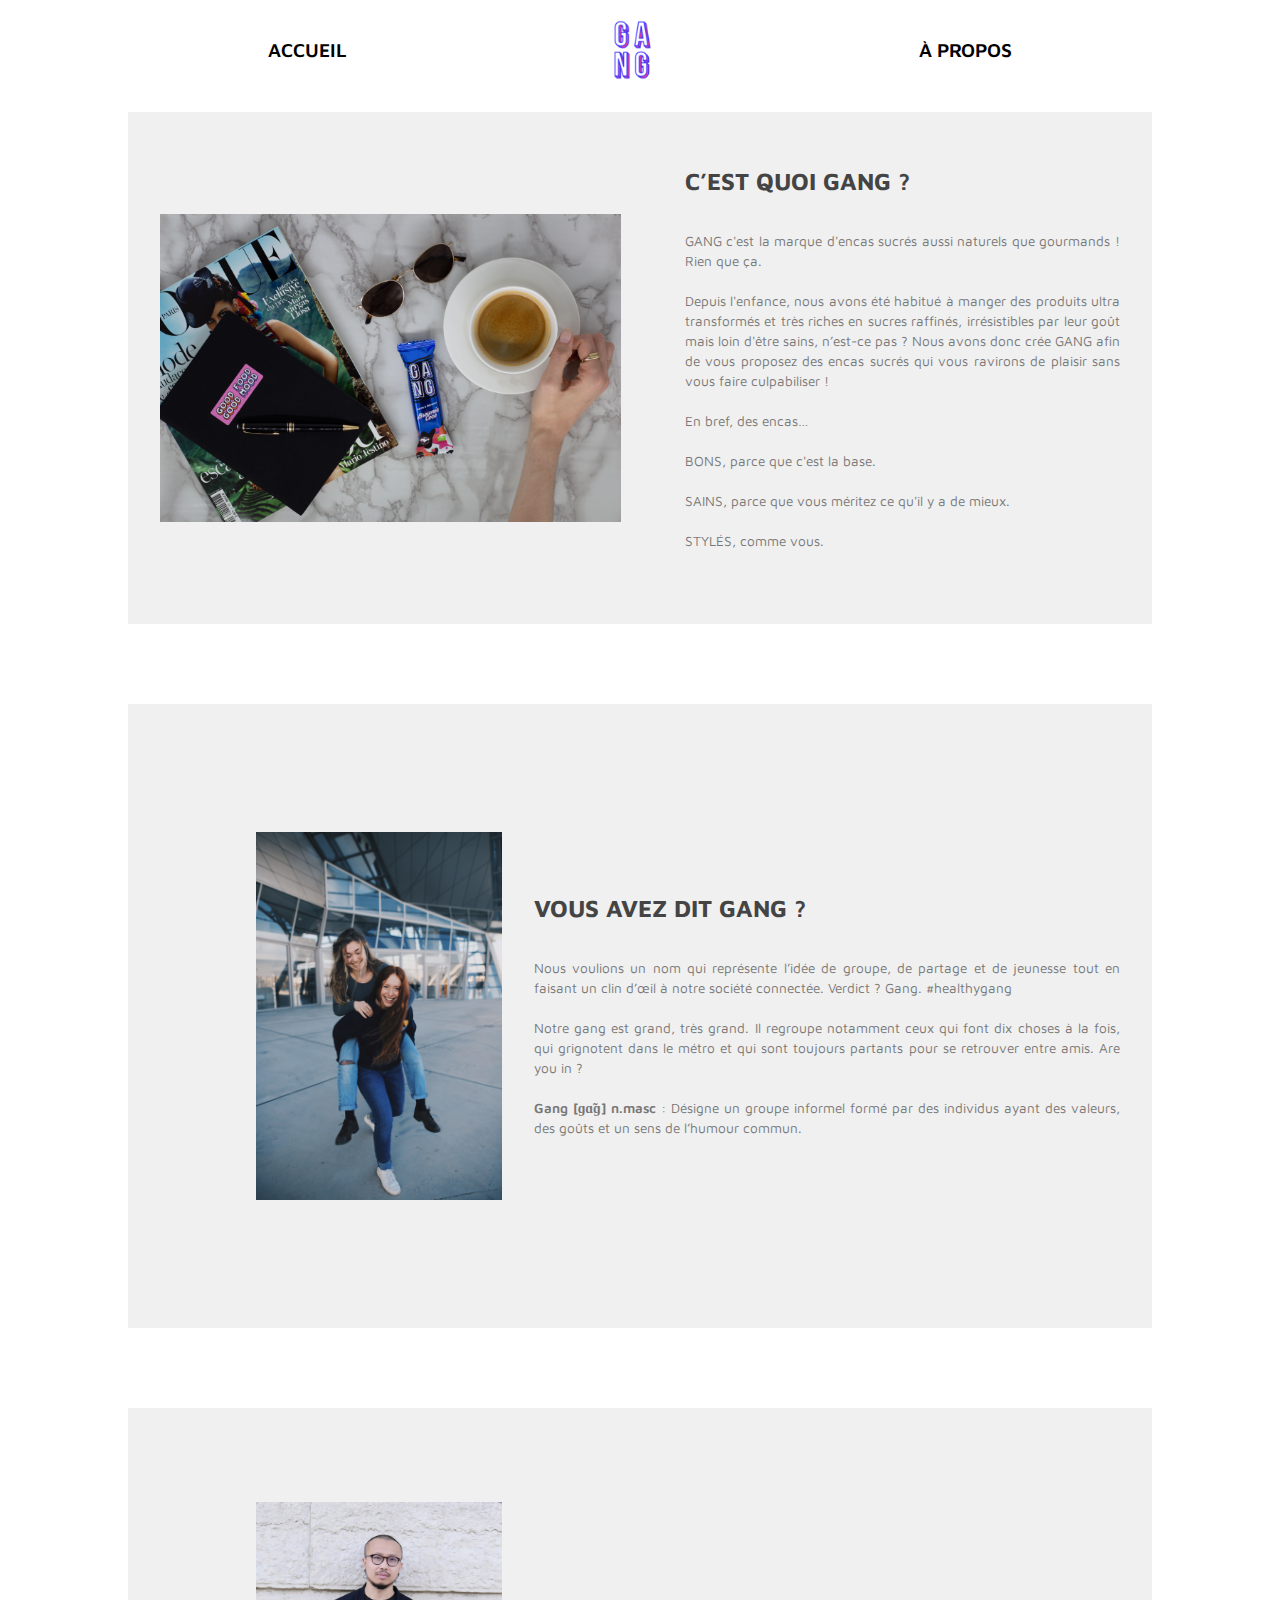
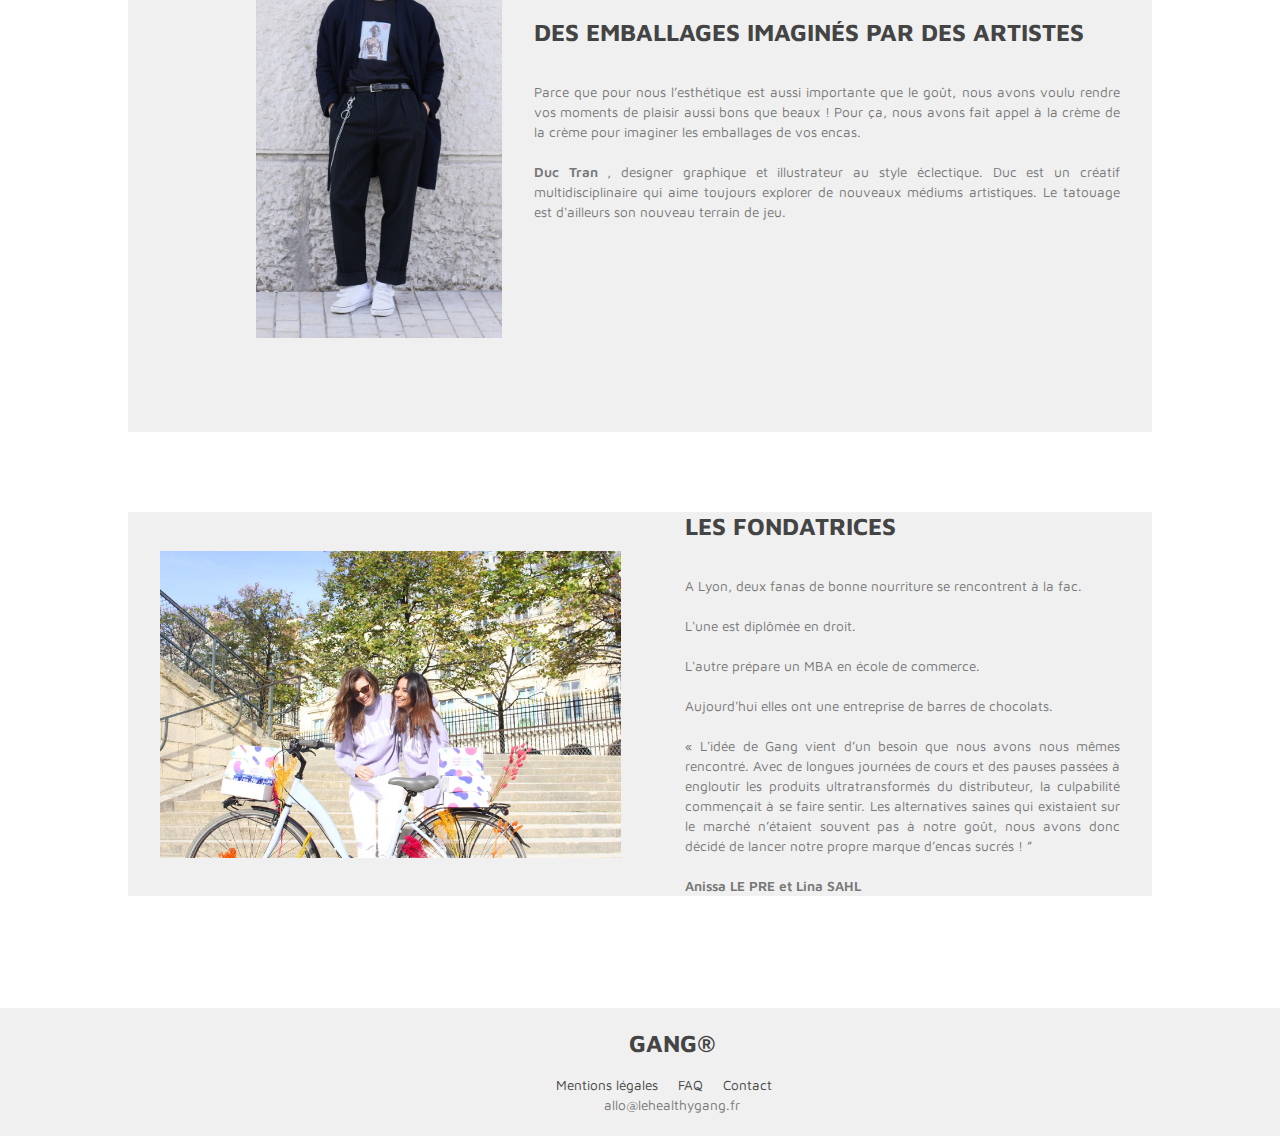
<file: apropos.html>
<!DOCTYPE html>
<html>

<head>
    <meta charset="utf-8">
    <meta name="viewport" content="width=device-width, initial-scale=1.0">
    <link href="stylesmedia.css" rel="stylesheet">
    <link href="styles_max_screen_400px.css" rel="stylesheet">
    <link href='http://fonts.googleapis.com/css?family=Crete+Round' rel="stylesheet">
    <link rel="preconnect" href="https://fonts.gstatic.com">
    <link href="https://fonts.googleapis.com/css2?family=PT+Sans+Narrow:wght@700&display=swap" rel="stylesheet">
    <link rel="preconnect" href="https://fonts.gstatic.com">
    <link href="https://fonts.googleapis.com/css2?family=Maven+Pro:wght@500&display=swap" rel="stylesheet">
    <link rel="preconnect" href="https://fonts.gstatic.com">
    <link href="https://fonts.googleapis.com/css2?family=Bebas+Neue&display=swap" rel="stylesheet">
    <link rel="preconnect" href="https://fonts.gstatic.com">
    <link href="https://fonts.googleapis.com/css2?family=Bebas+Neue&family=Oswald:wght@300&display=swap"
        rel="stylesheet">
    <script src="https://code.jquery.com/jquery-3.3.1.min.js"
        integrity="sha256-FgpCb/KJQlLNfOu91ta32o/NMZxltwRo8QtmkMRdAu8=" crossorigin="anonymous"></script>
    <script src="jquery.instagramFeed.js"></script>
    <script src="index.js"></script>
    <script src="https: //kit.fontawesome.com/3c7f5856f6.js" crossorigin="anonymous"></script>
    <link rel="icon" href="imagesSiteGang/favicon.ico" />
    <meta property="og:description"
        content="Bienvenue chez GANG, la nouvelle marque d'encas sucrés 100% naturelle et gourmande ! Découvrez la barre GANG goût brownie coco à tomber !" />
    <meta itemprop="description"
        content="Bienvenue chez GANG, la nouvelle marque d'encas sucrés 100% naturelle et gourmande ! Découvrez la barre GANG goût brownie coco à tomber !" />
    <title>GANG</title>
</head>

<body>

    <div id="main-image">
        <nav>

            <li class="navGauche"><a href="index.html" style="color: rgb(0, 0, 0);">ACCUEIL</a></li>
            <!-- <li><a href="shop.html">SHOP</a></li> -->
            <li><a href="index.html"><img id="imageLogo" src="imagesSiteGang/gang logo HD transparent png 50px.png "></a></li>     
            <li class="navDroite"><a id="apropos" href="apropos.html" style="color: rgb(0, 0, 0)">à PROPOS</a></li>
            <!-- <li><a href="contact.html">CONTACT</a></li> -->

        </nav>
    </div>
    <div class="grid-articles">
        <div class="article" id="article_1">
            <img src="imagesSiteGang/photo-gang-insta.jpg" alt="photo gang">
            <div class="texte">
                <h2>C’EST QUOI GANG ?</h2><br><br>
                <p>GANG c'est la marque d'encas sucrés aussi naturels que gourmands ! Rien que ça.<br><br>

                    Depuis l'enfance, nous avons été habitué à manger des produits ultra transformés et très riches en
                    sucres raffinés, irrésistibles par leur goût mais loin d'être sains, n’est-ce pas ? Nous avons donc
                    crée GANG afin de vous proposez des encas sucrés qui vous ravirons de plaisir sans vous faire
                    culpabiliser !<br><br>

                    En bref, des encas…<br><br>

                    BONS, parce que c'est la base.<br><br>

                    SAINS, parce que vous méritez ce qu'il y a de mieux.<br><br>

                    STYLÉS, comme vous.</p><br>
            </div>
        </div>
        <div class="article" id="article_2">
            <img src="imagesSiteGang/girls.jpg" alt="photo gang">
            <div class="texte">
                <h2>VOUS AVEZ DIT GANG ?</h2><br><br>
                <p>Nous voulions un nom qui représente l’idée de groupe, de partage et de jeunesse tout en faisant un
                    clin d’œil à notre société connectée. Verdict ? Gang. #healthygang<br><br>

                    Notre gang est grand, très grand. Il regroupe notamment ceux qui font dix choses à la fois, qui
                    grignotent dans le métro et qui sont toujours partants pour se retrouver entre amis. Are you in
                    ?<br><br>

                    <span> Gang [ɡɑ̃ɡ] n.masc</span> : Désigne un groupe informel formé par des individus ayant des
                    valeurs, des goûts et un sens de l’humour commun.</p>
            </div>
        </div>
        <div class="article" id="article_3">
            <img src="imagesSiteGang/duc-redi.jpg" alt="photo gang">
            <div class="texte">
                <h2>DES EMBALLAGES IMAGINÉS PAR DES ARTISTES</h2><br><br>
                <p>Parce que pour nous l’esthétique est aussi importante que le goût, nous avons voulu rendre vos
                    moments de plaisir aussi bons que beaux ! Pour ça, nous avons fait appel à la crème de la crème pour
                    imaginer les emballages de vos encas.<br><br>

                    <span>Duc Tran</span> , designer graphique et illustrateur au style éclectique. Duc est un créatif
                    multidisciplinaire qui aime toujours explorer de nouveaux médiums artistiques. Le tatouage est
                    d'ailleurs son nouveau terrain de jeu.</p>
            </div>
        </div>
        <div class="article" id="article_4">
            <img src="imagesSiteGang/photo-founder.jpg" alt="photo gang">
            <div class="texte">
                <h2>LES FONDATRICES</h2><br><br>
                <p>A Lyon, deux fanas de bonne nourriture se rencontrent à la fac.<br><br>

                    L'une est diplômée en droit.<br><br>

                    L'autre prépare un MBA en école de commerce.<br><br>

                    Aujourd'hui elles ont une entreprise de barres de chocolats.<br><br>

                    « L'idée de Gang vient d’un besoin que nous avons nous mêmes rencontré. Avec de longues journées de
                    cours et des pauses passées à engloutir les produits ultratransformés du distributeur, la
                    culpabilité commençait à se faire sentir. Les alternatives saines qui existaient sur le marché
                    n’étaient souvent pas à notre goût, nous avons donc décidé de lancer notre propre marque d’encas
                    sucrés ! ”<br><br>

                    <span>Anissa LE PRE et Lina SAHL</span></p>
            </div>
        </div>
    </div>
    <div class="basdepage">
        <h2> GANG®</h2><br>
        <ul>
            <a href="cgv.html">Mentions légales </a>
            <a href="faq.html">FAQ </a>
            <a href="contact.html">Contact </a>
        </ul>
        <p>allo@lehealthygang.fr</p>
        <!-- <ul><li><a href="https://www.facebook.com/NOM">FACEBOOK <i class="fab fa-facebook-f" ></i></a></li></ul> -->
    </div>
</body>

</html>
</file>
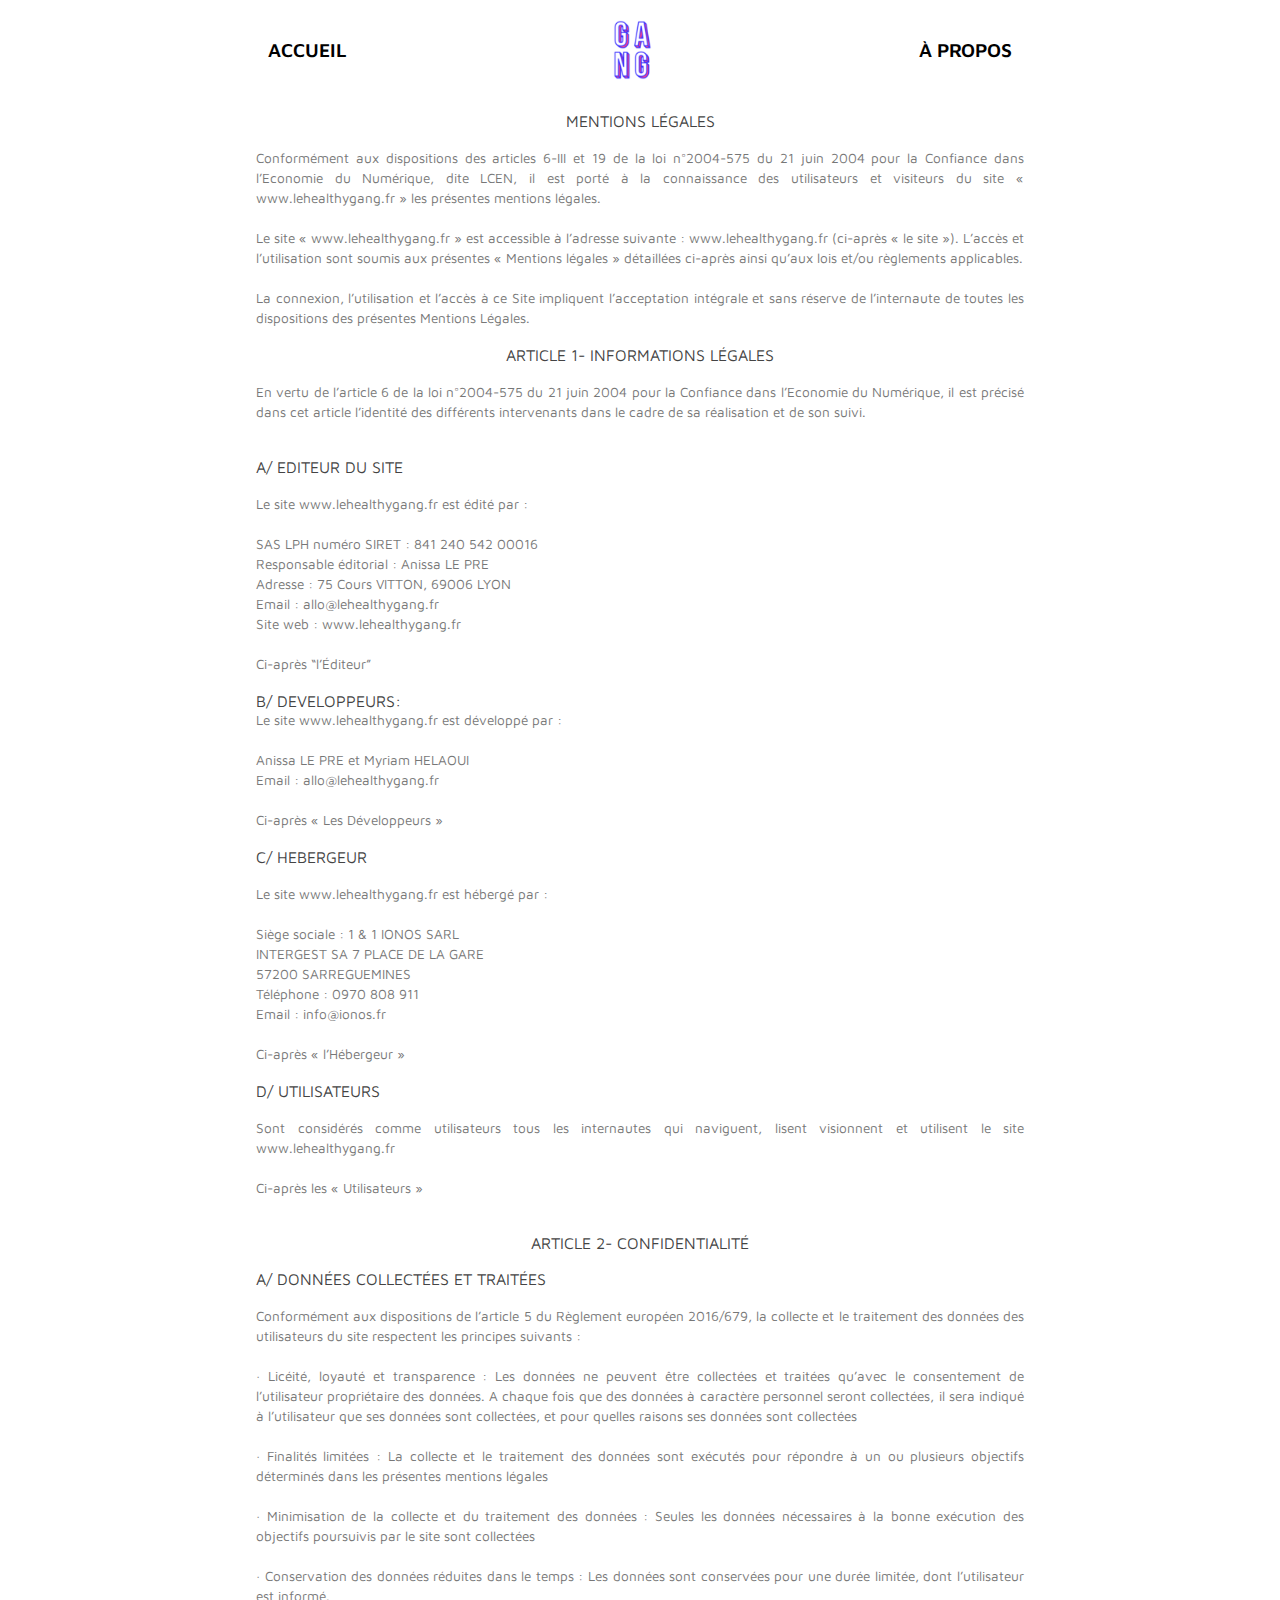
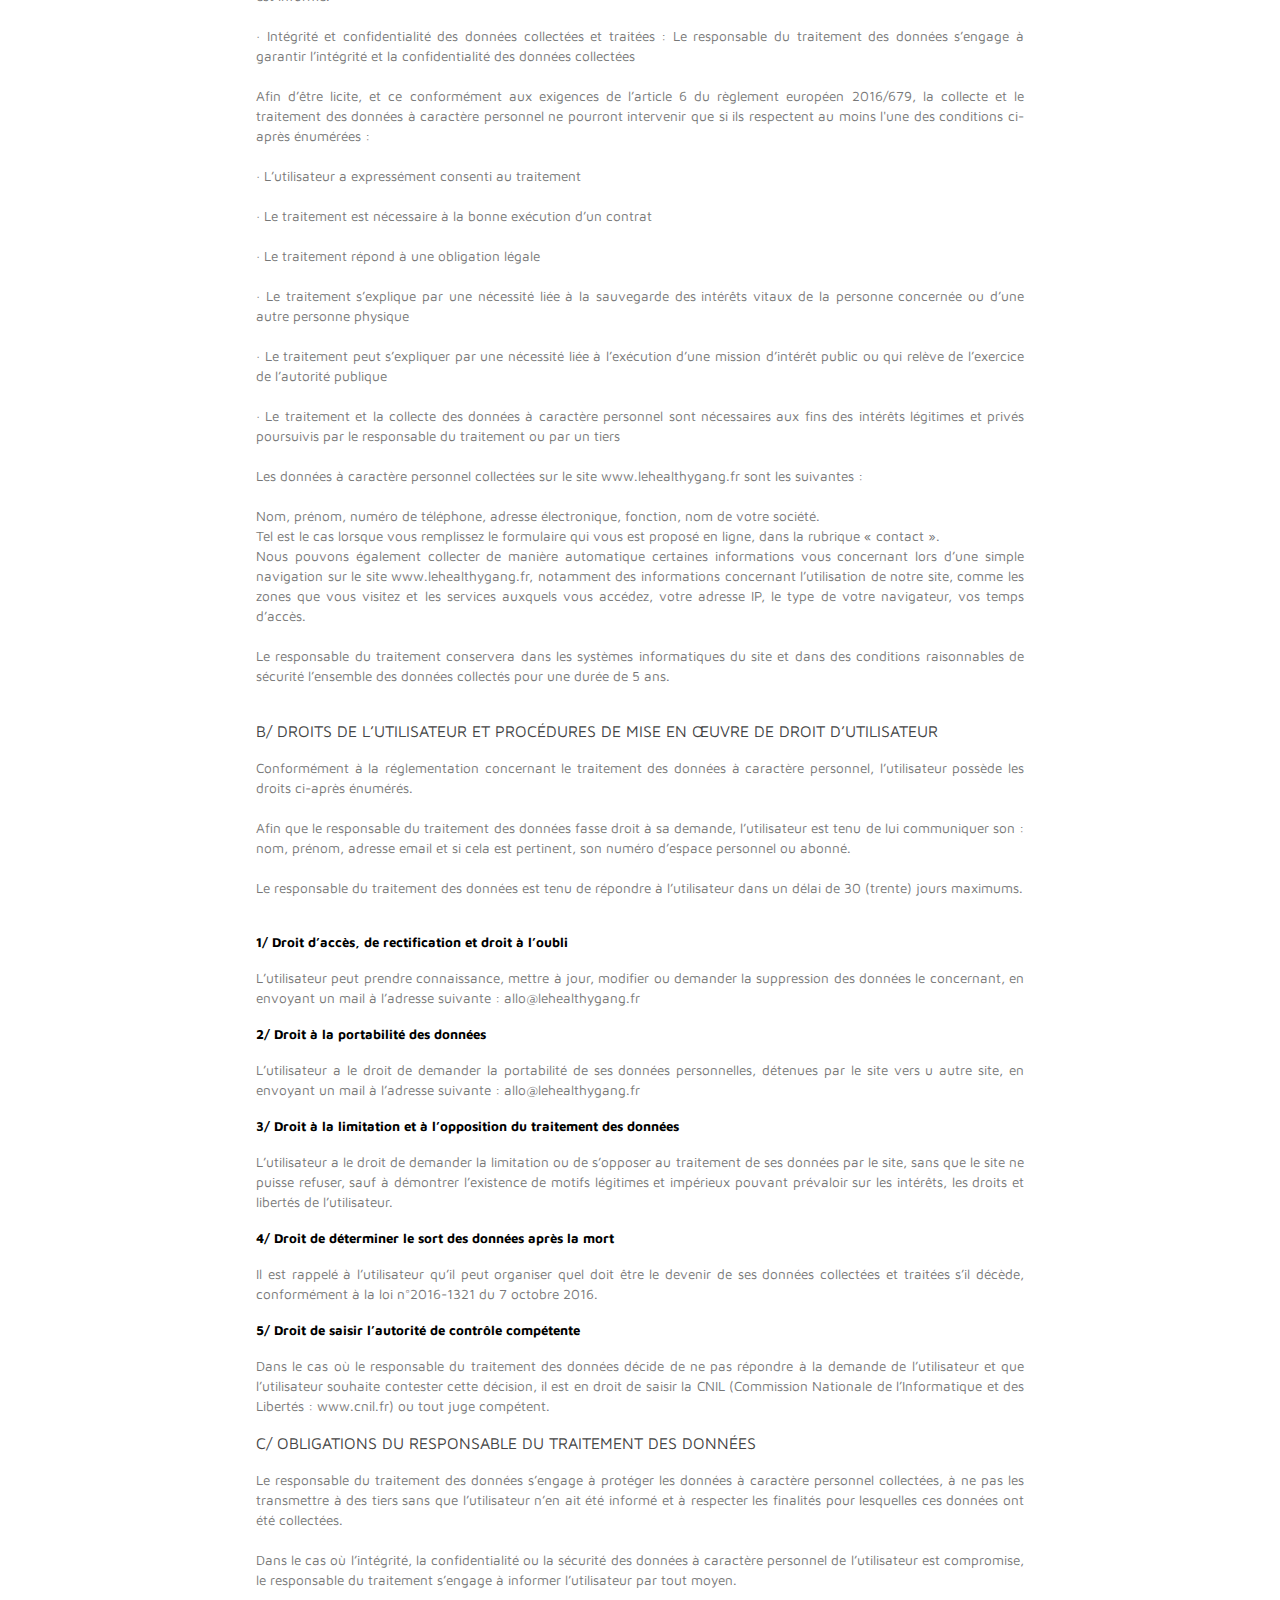
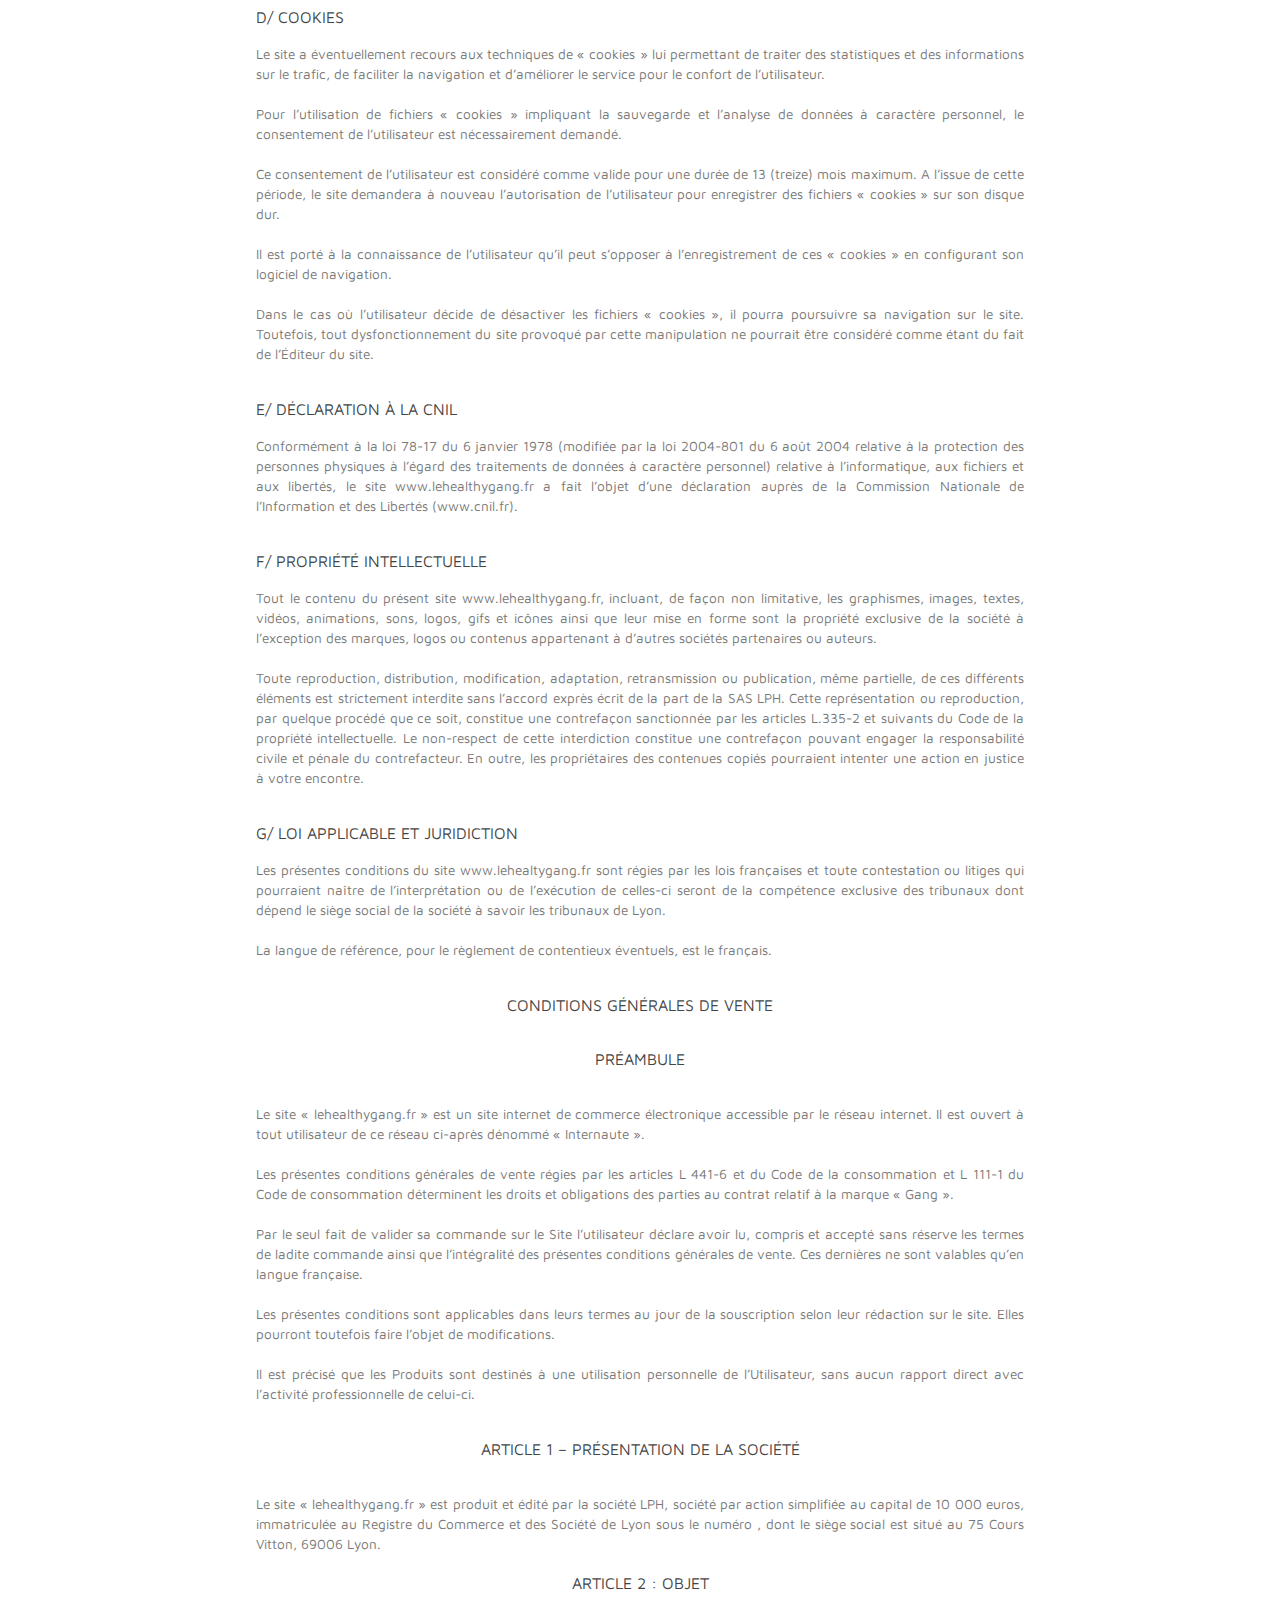
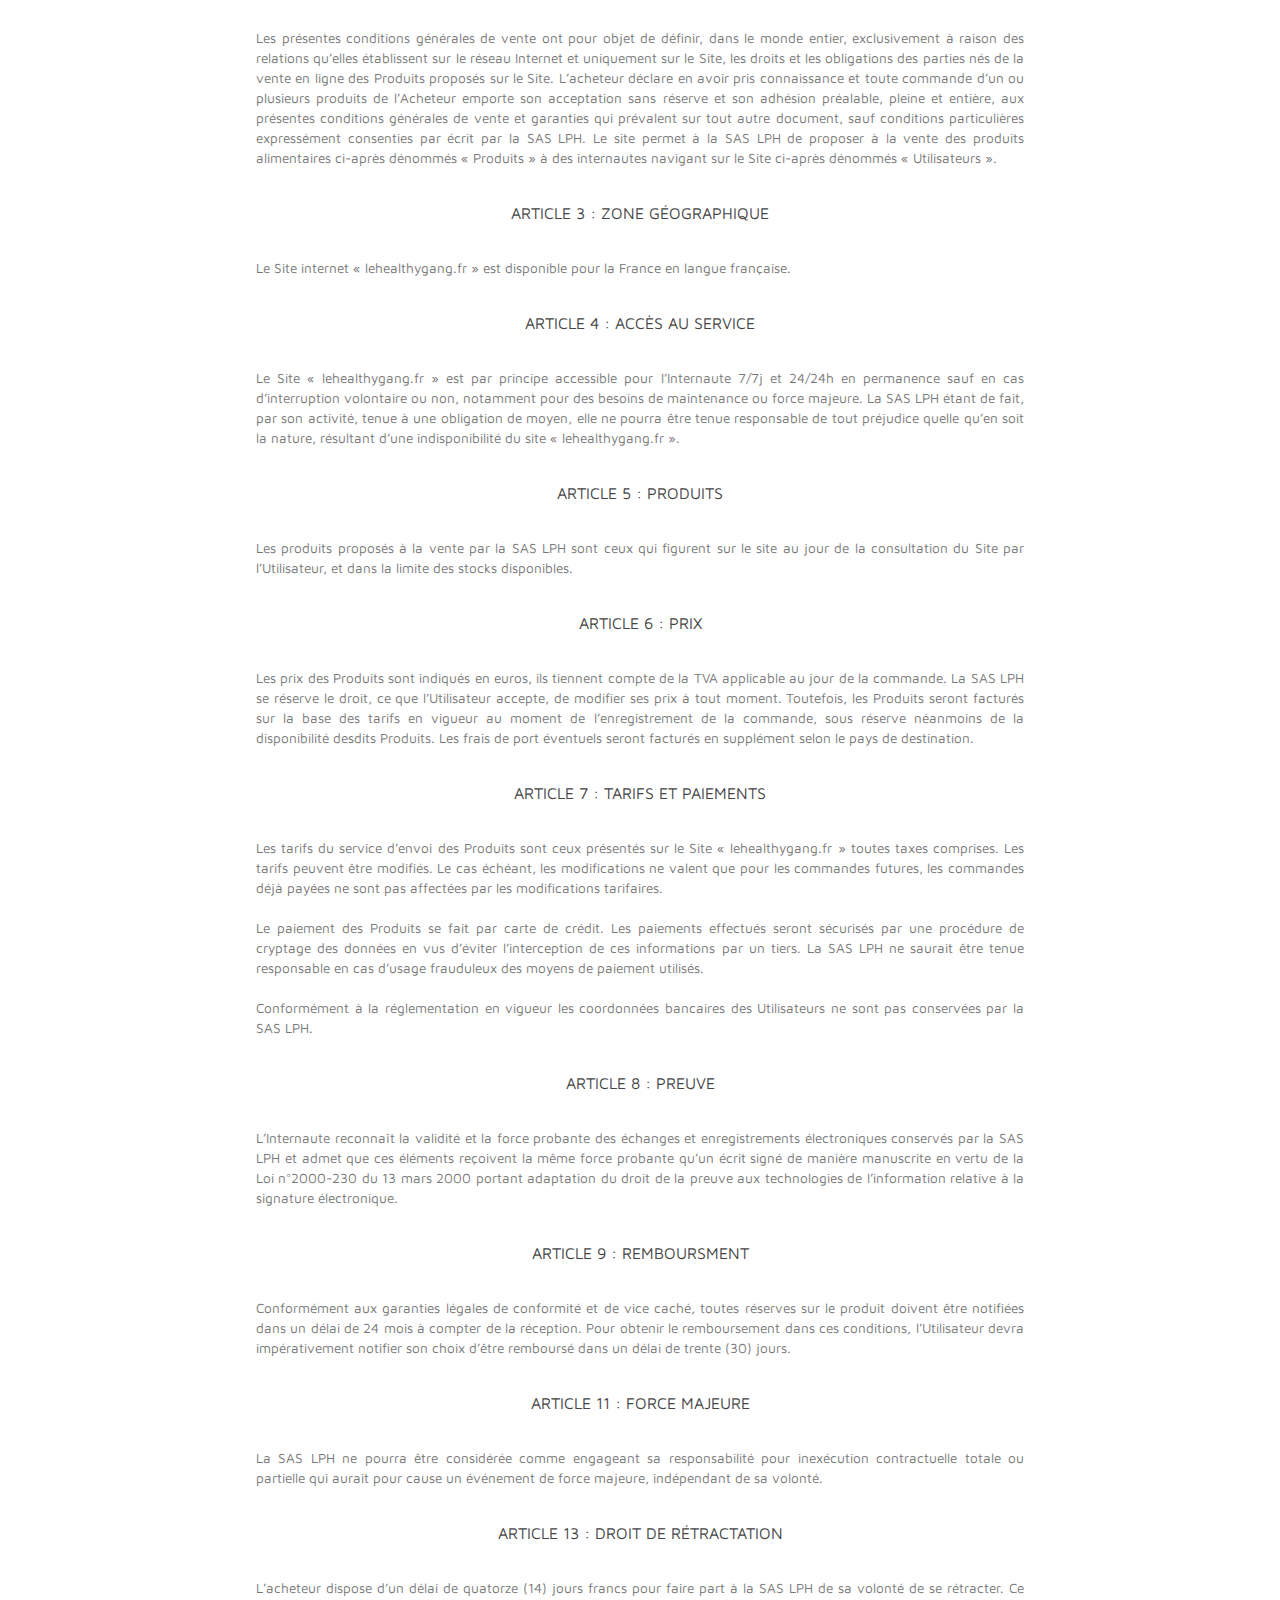
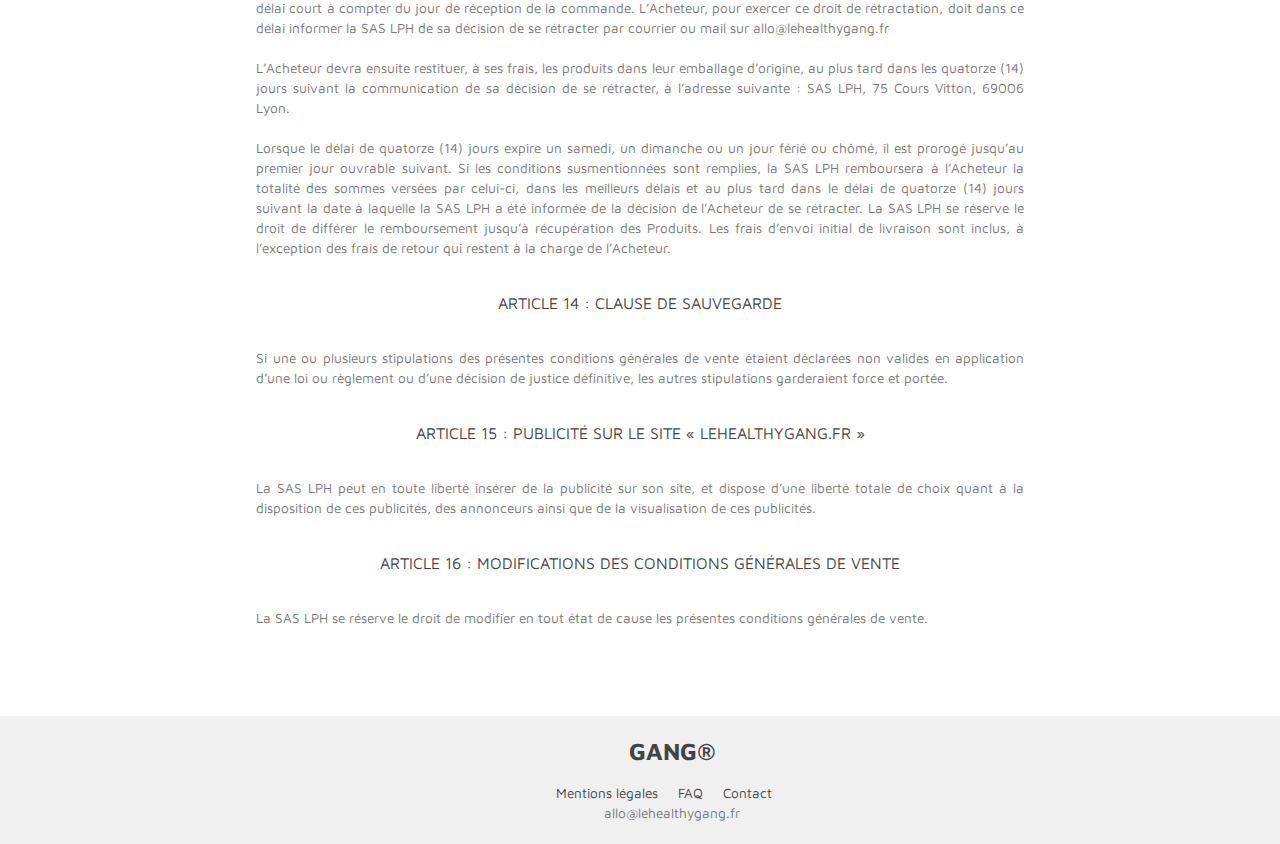
<file: cgv.html>
<!DOCTYPE html>
<html>

<head>
    <meta charset="utf-8">
    <meta name="viewport" content="width=device-width, initial-scale=1.0">
    <link href="stylesmedia.css" rel="stylesheet">
    <link href="styles_max_screen_400px.css" rel="stylesheet">
    <link href='http://fonts.googleapis.com/css?family=Crete+Round' rel="stylesheet">
    <link rel="preconnect" href="https://fonts.gstatic.com">
    <link href="https://fonts.googleapis.com/css2?family=PT+Sans+Narrow:wght@700&display=swap" rel="stylesheet">
    <link rel="preconnect" href="https://fonts.gstatic.com">
    <link href="https://fonts.googleapis.com/css2?family=Maven+Pro:wght@500&display=swap" rel="stylesheet">
    <link rel="preconnect" href="https://fonts.gstatic.com">
    <link href="https://fonts.googleapis.com/css2?family=Bebas+Neue&display=swap" rel="stylesheet">
    <link rel="preconnect" href="https://fonts.gstatic.com">
    <link href="https://fonts.googleapis.com/css2?family=Bebas+Neue&family=Oswald:wght@300&display=swap"
        rel="stylesheet">
    <script src="https://code.jquery.com/jquery-3.3.1.min.js"
        integrity="sha256-FgpCb/KJQlLNfOu91ta32o/NMZxltwRo8QtmkMRdAu8=" crossorigin="anonymous"></script>
    <script src="jquery.instagramFeed.js"></script>
    <script src="index.js"></script>
    <script src="https: //kit.fontawesome.com/3c7f5856f6.js" crossorigin="anonymous"></script>
    <link rel="icon" href="imagesSiteGang/favicon.ico" />
    <meta property="og:description"
        content="Bienvenue chez GANG, la nouvelle marque d'encas sucrés 100% naturelle et gourmande ! Découvrez la barre GANG goût brownie coco à tomber !" />
    <meta itemprop="description"
        content="Bienvenue chez GANG, la nouvelle marque d'encas sucrés 100% naturelle et gourmande ! Découvrez la barre GANG goût brownie coco à tomber !" />
    <title>GANG</title>
</head>

<body>

    <div id="main-image">
        <nav>

            <li class="navGauche"><a href="index.html" style="color: rgb(0, 0, 0);">ACCUEIL</a></li>
            <!-- <li><a href="shop.html">SHOP</a></li> -->
            <li><a href="index.html"><img id="imageLogo" src="imagesSiteGang/gang logo HD transparent png 50px.png "></a></li>     
            <li class="navDroite"><a id="apropos" href="apropos.html" style="color: rgb(0, 0, 0)">à PROPOS</a></li>
            <!-- <li><a href="contact.html">CONTACT</a></li> -->

        </nav>
    </div>

    <ul class="container_cgv">
        <li>
            <h4>MENTIONS LÉGALES</h4><br>
            <p>Conformément aux dispositions des articles 6-III et 19 de la loi n°2004-575 du 21 juin 2004 pour la
                Confiance dans l’Economie du Numérique, dite LCEN, il est porté à la connaissance des utilisateurs et
                visiteurs du site « www.lehealthygang.fr » les présentes mentions légales.<br><br>

                Le site « www.lehealthygang.fr » est accessible à l’adresse suivante : www.lehealthygang.fr (ci-après «
                le site »). L’accès et l’utilisation sont soumis aux présentes « Mentions légales » détaillées ci-après
                ainsi qu’aux lois et/ou règlements applicables. <br><br>

                La connexion, l’utilisation et l’accès à ce Site impliquent l’acceptation intégrale et sans réserve de
                l’internaute de toutes les dispositions des présentes Mentions Légales. </p>
            <br>
        </li>
        <li>
            <h4>ARTICLE 1- INFORMATIONS LÉGALES</h4><br>
            <p>En vertu de l’article 6 de la loi n°2004-575 du 21 juin 2004 pour la Confiance dans l’Economie du
                Numérique, il est précisé dans cet article l’identité des différents intervenants dans le cadre de sa
                réalisation et de son suivi. </p> <br><br>
        </li>
        <li>
            <h3>A/ EDITEUR DU SITE </h3><br>
            <p>Le site www.lehealthygang.fr est édité par : <br><br>

                SAS LPH numéro SIRET : 841 240 542 00016<br>

                Responsable éditorial : Anissa LE PRE <br>

                Adresse : 75 Cours VITTON, 69006 LYON <br>

                Email : allo@lehealthygang.fr<br>

                Site web : www.lehealthygang.fr<br><br>

                Ci-après “l’Éditeur”

            </p><br>
        </li>
        <li>
            <h3> B/ DEVELOPPEURS: </h3>
            <p> Le site www.lehealthygang.fr est développé par : <br><br>

                Anissa LE PRE et Myriam HELAOUI <br>

                Email : allo@lehealthygang.fr<br><br>

                Ci-après « Les Développeurs »</p><br>
        </li>
        <li>
            <h3> C/ HEBERGEUR </h3><br>
            <p>Le site www.lehealthygang.fr est hébergé par : <br><br>

                Siège sociale : 1 & 1 IONOS SARL<br>

                INTERGEST SA 7 PLACE DE LA GARE<br>

                57200 SARREGUEMINES<br>

                Téléphone : 0970 808 911 <br>

                Email : info@ionos.fr<br><br>

                Ci-après « l’Hébergeur » </p><br>
        </li>
        <li>
            <h3>D/ UTILISATEURS </h3><br>
            <p>Sont considérés comme utilisateurs tous les internautes qui naviguent, lisent visionnent et utilisent le
                site www.lehealthygang.fr<br><br>

                Ci-après les « Utilisateurs »</p><br><br>
        </li>
        <li>
            <h4>ARTICLE 2- CONFIDENTIALITÉ</h4><br>
            <h3>A/ DONNÉES COLLECTÉES ET TRAITÉES</h3><br>
            <p>Conformément aux dispositions de l’article 5 du Règlement européen 2016/679, la collecte et le traitement
                des données des utilisateurs du site respectent les principes suivants : <br><br>



                · Licéité, loyauté et transparence : Les données ne peuvent être collectées et traitées qu’avec le
                consentement de l’utilisateur propriétaire des données. A chaque fois que des données à caractère
                personnel seront collectées, il sera indiqué à l’utilisateur que ses données sont collectées, et pour
                quelles raisons ses données sont collectées<br><br>



                · Finalités limitées : La collecte et le traitement des données sont exécutés pour répondre à un ou
                plusieurs objectifs déterminés dans les présentes mentions légales<br><br>



                · Minimisation de la collecte et du traitement des données : Seules les données nécessaires à la bonne
                exécution des objectifs poursuivis par le site sont collectées<br><br>



                · Conservation des données réduites dans le temps : Les données sont conservées pour une durée limitée,
                dont l’utilisateur est informé. <br><br>



                · Intégrité et confidentialité des données collectées et traitées : Le responsable du traitement des
                données s’engage à garantir l’intégrité et la confidentialité des données collectées <br><br>

                Afin d’être licite, et ce conformément aux exigences de l’article 6 du règlement européen 2016/679, la
                collecte et le traitement des données à caractère personnel ne pourront intervenir que si ils respectent
                au moins l'une des conditions ci-après énumérées : <br><br>

                · L’utilisateur a expressément consenti au traitement<br><br>



                · Le traitement est nécessaire à la bonne exécution d’un contrat <br><br>

                · Le traitement répond à une obligation légale <br><br>



                · Le traitement s’explique par une nécessité liée à la sauvegarde des intérêts vitaux de la personne
                concernée ou d’une autre personne physique <br><br>



                · Le traitement peut s’expliquer par une nécessité liée à l’exécution d’une mission d’intérêt public ou
                qui relève de l’exercice de l’autorité publique <br><br>



                · Le traitement et la collecte des données à caractère personnel sont nécessaires aux fins des intérêts
                légitimes et privés poursuivis par le responsable du traitement ou par un tiers<br><br>



                Les données à caractère personnel collectées sur le site www.lehealthygang.fr sont les suivantes :
                <br><br>



                Nom, prénom, numéro de téléphone, adresse électronique, fonction, nom de votre société. <br>

                Tel est le cas lorsque vous remplissez le formulaire qui vous est proposé en ligne, dans la rubrique «
                contact ». <br>

                Nous pouvons également collecter de manière automatique certaines informations vous concernant lors
                d’une simple navigation sur le site www.lehealthygang.fr, notamment des informations concernant
                l’utilisation de notre site, comme les zones que vous visitez et les services auxquels vous accédez,
                votre adresse IP, le type de votre navigateur, vos temps d’accès. <br><br>



                Le responsable du traitement conservera dans les systèmes informatiques du site et dans des conditions
                raisonnables de sécurité l’ensemble des données collectés pour une durée de 5 ans.</p><br><br>
        </li>
        <li>
            <h3>B/ DROITS DE L’UTILISATEUR ET PROCÉDURES DE MISE EN ŒUVRE DE DROIT D’UTILISATEUR

            </h3> <br>
            <p>Conformément à la réglementation concernant le traitement des données à caractère personnel,
                l’utilisateur possède les droits ci-après énumérés. <br> <br>


                Afin que le responsable du traitement des données fasse droit à sa demande, l’utilisateur est tenu de
                lui communiquer son : nom, prénom, adresse email et si cela est pertinent, son numéro d’espace personnel
                ou abonné. <br> <br>



                Le responsable du traitement des données est tenu de répondre à l’utilisateur dans un délai de 30
                (trente) jours maximums. </p> <br> <br>

            <h5>1/ Droit d’accès, de rectification et droit à l’oubli

            </h5><br>
            <p>L’utilisateur peut prendre connaissance, mettre à jour, modifier ou demander la suppression des données
                le concernant, en envoyant un mail à l’adresse suivante : allo@lehealthygang.fr</p><br>

            <h5>2/ Droit à la portabilité des données </h5><br>
            <p>L’utilisateur a le droit de demander la portabilité de ses données personnelles, détenues par le site
                vers u autre site, en envoyant un mail à l’adresse suivante : allo@lehealthygang.fr

            </p><br>

            <h5>3/ Droit à la limitation et à l’opposition du traitement des données </h5><br>
            <p>L’utilisateur a le droit de demander la limitation ou de s’opposer au traitement de ses données par le
                site, sans que le site ne puisse refuser, sauf à démontrer l’existence de motifs légitimes et impérieux
                pouvant prévaloir sur les intérêts, les droits et libertés de l’utilisateur. </p><br>

            <h5>4/ Droit de déterminer le sort des données après la mort </h5><br>
            <p>Il est rappelé à l’utilisateur qu’il peut organiser quel doit être le devenir de ses données collectées
                et traitées s’il décède, conformément à la loi n°2016-1321 du 7 octobre 2016. </p><br>

            <h5>5/ Droit de saisir l’autorité de contrôle compétente </h5><br>
            <p>Dans le cas où le responsable du traitement des données décide de ne pas répondre à la demande de
                l’utilisateur et que l’utilisateur souhaite contester cette décision, il est en droit de saisir la CNIL
                (Commission Nationale de l’Informatique et des Libertés : www.cnil.fr) ou tout juge compétent. </p><br>

        </li>
        <li>
            <h3>C/ OBLIGATIONS DU RESPONSABLE DU TRAITEMENT DES DONNÉES </h3><br>
            <p>Le responsable du traitement des données s’engage à protéger les données à caractère personnel
                collectées, à ne pas les transmettre à des tiers sans que l’utilisateur n’en ait été informé et à
                respecter les finalités pour lesquelles ces données ont été collectées. <br> <br>



                Dans le cas où l’intégrité, la confidentialité ou la sécurité des données à caractère personnel de
                l’utilisateur est compromise, le responsable du traitement s’engage à informer l’utilisateur par tout
                moyen. </p><br>
        </li>
        <li>
            <h3>D/ COOKIES </h3><br>
            <p>Le site a éventuellement recours aux techniques de « cookies » lui permettant de traiter des statistiques
                et des informations sur le trafic, de faciliter la navigation et d’améliorer le service pour le confort
                de l’utilisateur.

                <br> <br> Pour l’utilisation de fichiers « cookies » impliquant la sauvegarde et l’analyse de données à
                caractère personnel, le consentement de l’utilisateur est nécessairement demandé.

                <br> <br> Ce consentement de l’utilisateur est considéré comme valide pour une durée de 13 (treize) mois
                maximum. A l’issue de cette période, le site demandera à nouveau l’autorisation de l’utilisateur pour
                enregistrer des fichiers « cookies » sur son disque dur.

                <br> <br> Il est porté à la connaissance de l’utilisateur qu’il peut s’opposer à l’enregistrement de ces
                « cookies » en configurant son logiciel de navigation.

                <br> <br> Dans le cas où l’utilisateur décide de désactiver les fichiers « cookies », il pourra
                poursuivre sa navigation sur le site. Toutefois, tout dysfonctionnement du site provoqué par cette
                manipulation ne pourrait être considéré comme étant du fait de l’Éditeur du site.
            </p><br> <br>
        </li>
        <li>
            <h3> E/ DÉCLARATION À LA CNIL </h3><br>
            <p>Conformément à la loi 78-17 du 6 janvier 1978 (modifiée par la loi 2004-801 du 6 août 2004 relative à la
                protection des personnes physiques à l’égard des traitements de données à caractère personnel) relative
                à l’informatique, aux fichiers et aux libertés, le site www.lehealthygang.fr a fait l’objet d’une
                déclaration auprès de la Commission Nationale de l’Information et des Libertés (www.cnil.fr). </p><br>
            <br>
        </li>
        <li>
            <h3> F/ PROPRIÉTÉ INTELLECTUELLE </h3><br>
            <p>Tout le contenu du présent site www.lehealthygang.fr, incluant, de façon non limitative, les graphismes,
                images, textes, vidéos, animations, sons, logos, gifs et icônes ainsi que leur mise en forme sont la
                propriété exclusive de la société à l’exception des marques, logos ou contenus appartenant à d’autres
                sociétés partenaires ou auteurs. <br> <br>

                Toute reproduction, distribution, modification, adaptation, retransmission ou publication, même
                partielle, de ces différents éléments est strictement interdite sans l’accord exprès écrit de la part de
                la SAS LPH. Cette représentation ou reproduction, par quelque procédé que ce soit, constitue une
                contrefaçon sanctionnée par les articles L.335-2 et suivants du Code de la propriété intellectuelle. Le
                non-respect de cette interdiction constitue une contrefaçon pouvant engager la responsabilité civile et
                pénale du contrefacteur. En outre, les propriétaires des contenues copiés pourraient intenter une action
                en justice à votre encontre. </p><br> <br>
        </li>
        <li>
            <h3>G/ LOI APPLICABLE ET JURIDICTION</h3><br>
            <p>Les présentes conditions du site www.lehealtygang.fr sont régies par les lois françaises et toute
                contestation ou litiges qui pourraient naître de l’interprétation ou de l’exécution de celles-ci seront
                de la compétence exclusive des tribunaux dont dépend le siège social de la société à savoir les
                tribunaux de Lyon. <br><br>

                La langue de référence, pour le règlement de contentieux éventuels, est le français.

            </p><br><br>
        </li>
        <li>
            <h4>CONDITIONS GÉNÉRALES DE VENTE</h4><br><br>
            <h4>PRÉAMBULE</h4><br><br>
            <p>Le site « lehealthygang.fr » est un site internet de commerce électronique accessible par le réseau
                internet. Il est ouvert à tout utilisateur de ce réseau ci-après dénommé « Internaute ». <br><br>

                Les présentes conditions générales de vente régies par les articles L 441-6 et du Code de la
                consommation et L 111-1 du Code de consommation déterminent les droits et obligations des parties au
                contrat relatif à la marque « Gang ». <br><br>

                Par le seul fait de valider sa commande sur le Site l’utilisateur déclare avoir lu, compris et accepté
                sans réserve les termes de ladite commande ainsi que l’intégralité des présentes conditions générales de
                vente. Ces dernières ne sont valables qu’en langue française. <br><br>

                Les présentes conditions sont applicables dans leurs termes au jour de la souscription selon leur
                rédaction sur le site. Elles pourront toutefois faire l’objet de modifications. <br><br>



                Il est précisé que les Produits sont destinés à une utilisation personnelle de l’Utilisateur, sans aucun
                rapport direct avec l’activité professionnelle de celui-ci.</p><br><br>
        </li>
        <li>
            <h4>ARTICLE 1 – PRÉSENTATION DE LA SOCIÉTÉ </h4><br><br>
            <p>Le site « lehealthygang.fr » est produit et édité par la société LPH, société par action simplifiée au
                capital de 10 000 euros, immatriculée au Registre du Commerce et des Société de Lyon sous le numéro ,
                dont le siège social est situé au 75 Cours Vitton, 69006 Lyon.
                <br><br>
            </p>
        </li>
        <li>
            <h4>ARTICLE 2 : OBJET </h4><br><br>
            <p>Les présentes conditions générales de vente ont pour objet de définir, dans le monde entier,
                exclusivement à raison des relations qu’elles établissent sur le réseau Internet et uniquement sur le
                Site, les droits et les obligations des parties nés de la vente en ligne des Produits proposés sur le
                Site. L’acheteur déclare en avoir pris connaissance et toute commande d’un ou plusieurs produits de
                l’Acheteur emporte son acceptation sans réserve et son adhésion préalable, pleine et entière, aux
                présentes conditions générales de vente et garanties qui prévalent sur tout autre document, sauf
                conditions particulières expressément consenties par écrit par la SAS LPH. Le site permet à la SAS LPH
                de proposer à la vente des produits alimentaires ci-après dénommés « Produits » à des internautes
                navigant sur le Site ci-après dénommés « Utilisateurs ». </p>
            <br><br>
        </li>
        <li>
            <h4>ARTICLE 3 : ZONE GÉOGRAPHIQUE </h4><br><br>
            <p>Le Site internet « lehealthygang.fr » est disponible pour la France en langue française. </p><br><br>
        </li>
        <li>
            <h4>
                ARTICLE 4 : ACCÈS AU SERVICE </h4><br><br>
            <p>Le Site « lehealthygang.fr » est par principe accessible pour l’Internaute 7/7j et 24/24h en permanence
                sauf en cas d’interruption volontaire ou non, notamment pour des besoins de maintenance ou force
                majeure. La SAS LPH étant de fait, par son activité, tenue à une obligation de moyen, elle ne pourra
                être tenue responsable de tout préjudice quelle qu’en soit la nature, résultant d’une indisponibilité du
                site « lehealthygang.fr ». </p>
            <br><br>
        </li>
        <li>
            <h4>ARTICLE 5 : PRODUITS</h4><br><br>
            <p>Les produits proposés à la vente par la SAS LPH sont ceux qui figurent sur le site au jour de la
                consultation du Site par l’Utilisateur, et dans la limite des stocks disponibles.</p><br><br>
        </li>
        <li>
            <h4>ARTICLE 6 : PRIX </h4><br><br>
            <p>Les prix des Produits sont indiqués en euros, ils tiennent compte de la TVA applicable au jour de la
                commande. La SAS LPH se réserve le droit, ce que l’Utilisateur accepte, de modifier ses prix à tout
                moment. Toutefois, les Produits seront facturés sur la base des tarifs en vigueur au moment de
                l’enregistrement de la commande, sous réserve néanmoins de la disponibilité desdits Produits. Les frais
                de port éventuels seront facturés en supplément selon le pays de destination. </p>
            <br><br>
        </li>
        <li>
            <h4>ARTICLE 7 : TARIFS ET PAIEMENTS</h4><br><br>
            <p>Les tarifs du service d’envoi des Produits sont ceux présentés sur le Site « lehealthygang.fr » toutes
                taxes comprises. Les tarifs peuvent être modifiés. Le cas échéant, les modifications ne valent que pour
                les commandes futures, les commandes déjà payées ne sont pas affectées par les modifications tarifaires.
                <br><br>
                Le paiement des Produits se fait par carte de crédit. Les paiements effectués seront sécurisés par une
                procédure de cryptage des données en vus d’éviter l’interception de ces informations par un tiers. La
                SAS LPH ne saurait être tenue responsable en cas d’usage frauduleux des moyens de paiement utilisés.
                <br><br>
                Conformément à la réglementation en vigueur les coordonnées bancaires des Utilisateurs ne sont pas
                conservées par la SAS LPH.
            </p>
            <br><br>
        </li>
        <li>
            <h4>ARTICLE 8 : PREUVE</h4><br><br>
            <p>L’Internaute reconnaît la validité et la force probante des échanges et enregistrements électroniques
                conservés par la SAS LPH et admet que ces éléments reçoivent la même force probante qu’un écrit signé de
                manière manuscrite en vertu de la Loi n°2000-230 du 13 mars 2000 portant adaptation du droit de la
                preuve aux technologies de l’information relative à la signature électronique.

            </p>
            <br><br>
        </li>
        <li>
            <h4>ARTICLE 9 : REMBOURSMENT</h4><br><br>
            <p>Conformément aux garanties légales de conformité et de vice caché, toutes réserves sur le produit doivent
                être notifiées dans un délai de 24 mois à compter de la réception. Pour obtenir le remboursement dans
                ces conditions, l’Utilisateur devra impérativement notifier son choix d’être remboursé dans un délai de
                trente (30) jours.</p>
            <br><br>
        </li>
        <li>
            <h4>ARTICLE 11 : FORCE MAJEURE</h4><br><br>
            <p>La SAS LPH ne pourra être considérée comme engageant sa responsabilité pour inexécution contractuelle
                totale ou partielle qui aurait pour cause un événement de force majeure, indépendant de sa volonté. </p>
            <br><br>
        </li>
        <li>
            <h4>ARTICLE 13 : DROIT DE RÉTRACTATION</h4><br><br>
            <p>L’acheteur dispose d’un délai de quatorze (14) jours francs pour faire part à la SAS LPH de sa volonté de
                se rétracter. Ce délai court à compter du jour de réception de la commande. L’Acheteur, pour exercer ce
                droit de rétractation, doit dans ce délai informer la SAS LPH de sa décision de se rétracter par
                courrier ou mail sur allo@lehealthygang.fr
                <br><br>
                L’Acheteur devra ensuite restituer, à ses frais, les produits dans leur emballage d’origine, au plus
                tard dans les quatorze (14) jours suivant la communication de sa décision de se rétracter, à l’adresse
                suivante : SAS LPH, 75 Cours Vitton, 69006 Lyon.
                <br><br>
                Lorsque le délai de quatorze (14) jours expire un samedi, un dimanche ou un jour férié ou chômé, il est
                prorogé jusqu’au premier jour ouvrable suivant. Si les conditions susmentionnées sont remplies, la SAS
                LPH remboursera à l’Acheteur la totalité des sommes versées par celui-ci, dans les meilleurs délais et
                au plus tard dans le délai de quatorze (14) jours suivant la date à laquelle la SAS LPH a été informée
                de la décision de l’Acheteur de se rétracter. La SAS LPH se réserve le droit de différer le
                remboursement jusqu’à récupération des Produits. Les frais d’envoi initial de livraison sont inclus, à
                l’exception des frais de retour qui restent à la charge de l’Acheteur.
            </p>
            <br><br>
        </li>
        <li>
            <h4>ARTICLE 14 : CLAUSE DE SAUVEGARDE</h4><br><br>
            <p>Si une ou plusieurs stipulations des présentes conditions générales de vente étaient déclarées non
                valides en application d’une loi ou règlement ou d’une décision de justice définitive, les autres
                stipulations garderaient force et portée. </p>
            <br><br>
        </li>
        <li>
            <h4>ARTICLE 15 : PUBLICITÉ SUR LE SITE « lehealthygang.fr »</h4><br><br>
            <p>La SAS LPH peut en toute liberté insérer de la publicité sur son site, et dispose d’une liberté totale de
                choix quant à la disposition de ces publicités, des annonceurs ainsi que de la visualisation de ces
                publicités. </p>
            <br><br>
        </li>
        <li>
            <h4>ARTICLE 16 : MODIFICATIONS DES CONDITIONS GÉNÉRALES DE VENTE</h4><br><br>
            <p>La SAS LPH se réserve le droit de modifier en tout état de cause les présentes conditions générales de
                vente. </p><br><br>
        </li>
        <br><br><br><br><br><br><br><br><br><br>

    </ul>
    <div class="basdepage">
        <h2> GANG®</h2><br>
        <ul>
            <a href="cgv.html">Mentions légales </a>
            <a href="faq.html">FAQ </a>
            <a href="contact.html">Contact </a>
        </ul>
        <p>allo@lehealthygang.fr</p>
        <!-- <ul><li><a href="https://www.facebook.com/NOM">FACEBOOK <i class="fab fa-facebook-f" ></i></a></li></ul> -->
    </div>
</body>
</file>
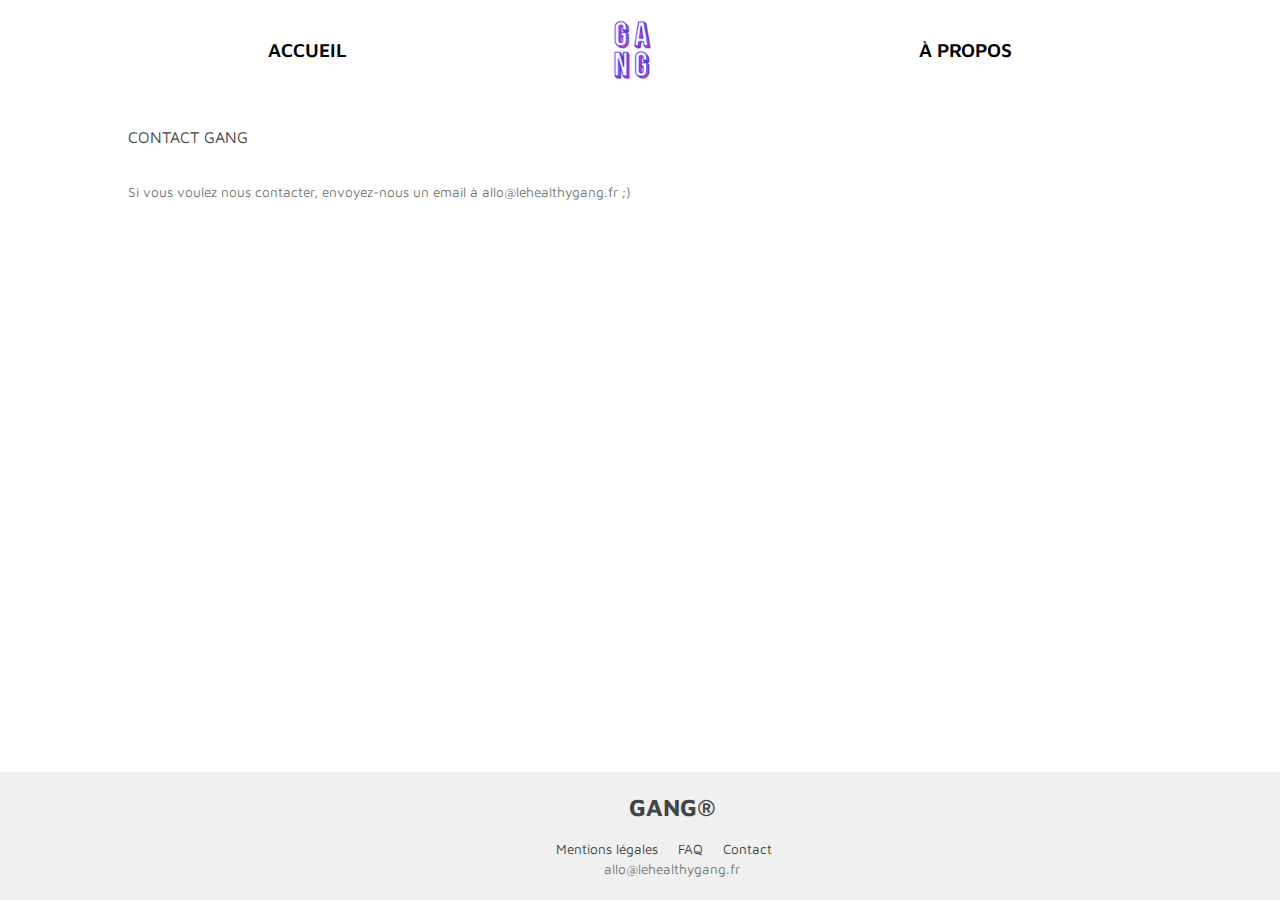
<file: contact.html>
<!DOCTYPE html>
<html>

<head>
    <meta charset="utf-8">
    <meta name="viewport" content="width=device-width, initial-scale=1.0">
    <link href="stylesmedia.css" rel="stylesheet">
    <link href="styles_max_screen_400px.css" rel="stylesheet">
    <link href='http://fonts.googleapis.com/css?family=Crete+Round' rel="stylesheet">
    <link rel="preconnect" href="https://fonts.gstatic.com">
    <link href="https://fonts.googleapis.com/css2?family=PT+Sans+Narrow:wght@700&display=swap" rel="stylesheet">
    <link rel="preconnect" href="https://fonts.gstatic.com">
    <link href="https://fonts.googleapis.com/css2?family=Maven+Pro:wght@500&display=swap" rel="stylesheet">
    <link rel="preconnect" href="https://fonts.gstatic.com">
    <link href="https://fonts.googleapis.com/css2?family=Bebas+Neue&display=swap" rel="stylesheet">
    <link rel="preconnect" href="https://fonts.gstatic.com">
    <link href="https://fonts.googleapis.com/css2?family=Bebas+Neue&family=Oswald:wght@300&display=swap"
        rel="stylesheet">
    <script src="https://code.jquery.com/jquery-3.3.1.min.js"
        integrity="sha256-FgpCb/KJQlLNfOu91ta32o/NMZxltwRo8QtmkMRdAu8=" crossorigin="anonymous"></script>
    <script src="jquery.instagramFeed.js"></script>
    <script src="index.js"></script>
    <script src="https: //kit.fontawesome.com/3c7f5856f6.js" crossorigin="anonymous"></script>
    <link rel="icon" href="imagesSiteGang/favicon.ico" />
    <meta property="og:description"
        content="Bienvenue chez GANG, la nouvelle marque d'encas sucrés 100% naturelle et gourmande ! Découvrez la barre GANG goût brownie coco à tomber !" />
    <meta itemprop="description"
        content="Bienvenue chez GANG, la nouvelle marque d'encas sucrés 100% naturelle et gourmande ! Découvrez la barre GANG goût brownie coco à tomber !" />
    <title>GANG</title>
</head>

<body>

    <div id="main-image">
        <nav>
            <li class="navGauche"><a href="index.html" style="color: rgb(0, 0, 0);">ACCUEIL</a></li>
            <!-- <li><a href="shop.html">SHOP</a></li> -->
            <li><a href="index.html"><img id="imageLogo" src="imagesSiteGang/gang logo HD transparent png 50px.png "></a></li>     
            <li class="navDroite"><a id="apropos" href="apropos.html" style="color: rgb(0, 0, 0)">à PROPOS</a></li>
            <!-- <li><a href="contact.html">CONTACT</a></li> -->
        </nav>
    </div>

    
<div class="contact">
    <h3>Contact GANG</h3><br><br>
    <p>Si vous voulez nous contacter, envoyez-nous un email à allo@lehealthygang.fr ;)</p>
</div>
<div class="basdepage">
    <h2> GANG®</h2><br>
    <ul>
        <a href="cgv.html">Mentions légales </a>
        <a href="faq.html">FAQ </a>
        <a href="contact.html">Contact </a>
    </ul>
    <p>allo@lehealthygang.fr</p>
    <!-- <ul><li><a href="https://www.facebook.com/NOM">FACEBOOK <i class="fab fa-facebook-f" ></i></a></li></ul> -->
</div>
</body>
</file>
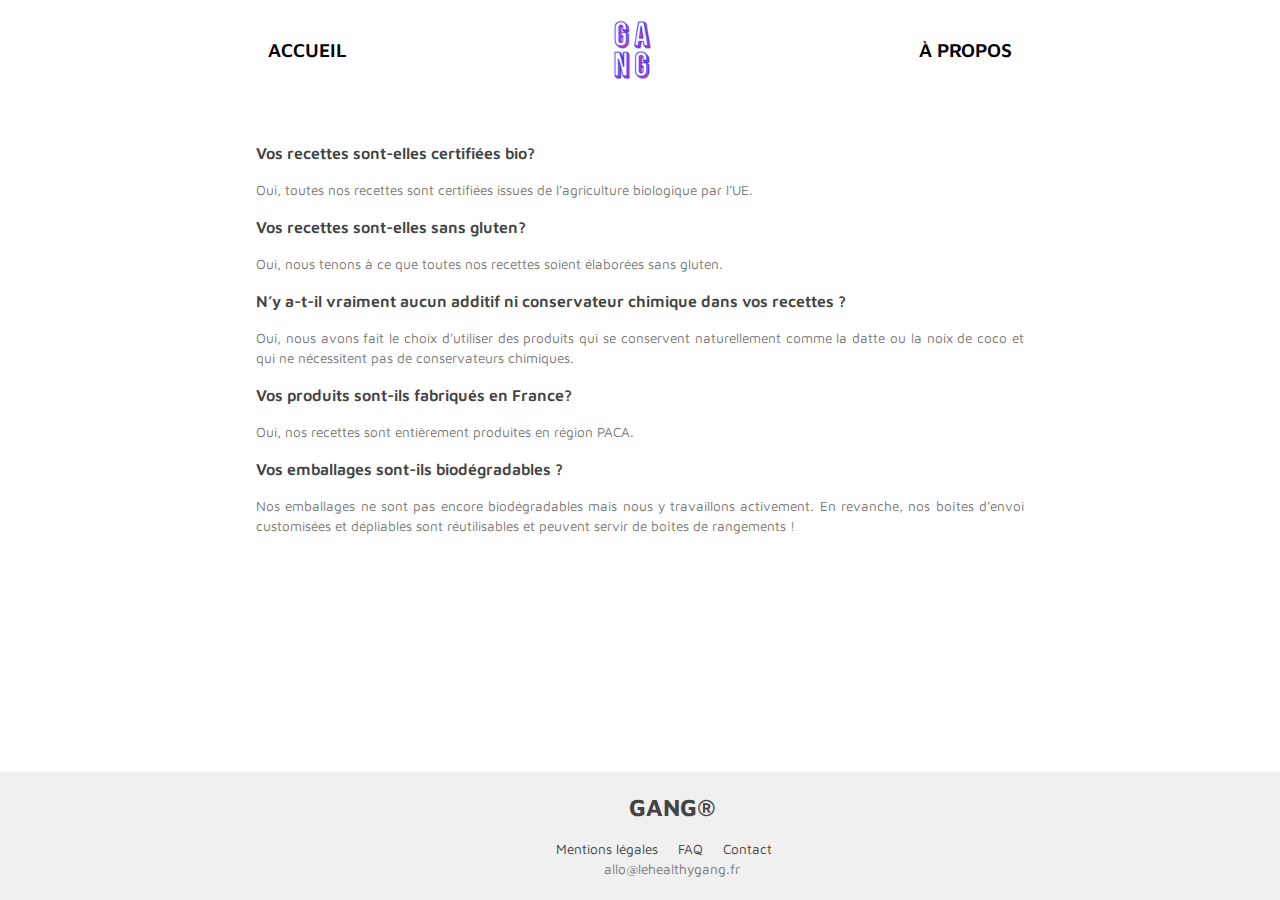
<file: faq.html>
<!DOCTYPE html>
<html>

<head>
    <meta charset="utf-8">
    <meta name="viewport" content="width=device-width, initial-scale=1.0">
    <link href="stylesmedia.css" rel="stylesheet">
    <link href="styles_max_screen_400px.css" rel="stylesheet">
    <link href='http://fonts.googleapis.com/css?family=Crete+Round' rel="stylesheet">
    <link rel="preconnect" href="https://fonts.gstatic.com">
    <link href="https://fonts.googleapis.com/css2?family=PT+Sans+Narrow:wght@700&display=swap" rel="stylesheet">
    <link rel="preconnect" href="https://fonts.gstatic.com">
    <link href="https://fonts.googleapis.com/css2?family=Maven+Pro:wght@500&display=swap" rel="stylesheet">
    <link rel="preconnect" href="https://fonts.gstatic.com">
    <link href="https://fonts.googleapis.com/css2?family=Bebas+Neue&display=swap" rel="stylesheet">
    <link rel="preconnect" href="https://fonts.gstatic.com">
    <link href="https://fonts.googleapis.com/css2?family=Bebas+Neue&family=Oswald:wght@300&display=swap"
        rel="stylesheet">
    <script src="https://code.jquery.com/jquery-3.3.1.min.js"
        integrity="sha256-FgpCb/KJQlLNfOu91ta32o/NMZxltwRo8QtmkMRdAu8=" crossorigin="anonymous"></script>
    <script src="jquery.instagramFeed.js"></script>
    <script src="index.js"></script>
    <script src="https: //kit.fontawesome.com/3c7f5856f6.js" crossorigin="anonymous"></script>
    <link rel="icon" href="imagesSiteGang/favicon.ico" />
    <meta property="og:description"
        content="Bienvenue chez GANG, la nouvelle marque d'encas sucrés 100% naturelle et gourmande ! Découvrez la barre GANG goût brownie coco à tomber !" />
    <meta itemprop="description"
        content="Bienvenue chez GANG, la nouvelle marque d'encas sucrés 100% naturelle et gourmande ! Découvrez la barre GANG goût brownie coco à tomber !" />
    <title>GANG</title>
</head>

<body>

    <div id="main-image">
        <nav>

            <li class="navGauche"><a href="index.html" style="color: rgb(0, 0, 0);">ACCUEIL</a></li>
            <!-- <li><a href="shop.html">SHOP</a></li> -->
            <li><a href="index.html"><img id="imageLogo" src="imagesSiteGang/gang logo HD transparent png 50px.png "></a></li>     
            <li class="navDroite"><a id="apropos" href="apropos.html" style="color: rgb(0, 0, 0)">à PROPOS</a></li>
            <!-- <li><a href="contact.html">CONTACT</a></li> -->

        </nav>
    </div>

    <div class="faq">
        
        <h4>Vos recettes sont-elles certifiées bio? </h4><br>
        <p>Oui, toutes nos recettes sont certifiées issues de l’agriculture biologique par l’UE. </p><br>
        <h4>Vos recettes sont-elles sans gluten? </h4><br>
        <p>Oui, nous tenons à ce que toutes nos recettes soient élaborées sans gluten.</p><br>
        <h4>N’y a-t-il vraiment aucun additif ni conservateur chimique dans vos recettes ? </h4><br>
        <p>Oui, nous avons fait le choix d’utiliser des produits qui se conservent naturellement comme la datte ou la noix de coco et qui ne nécessitent pas de conservateurs chimiques.</p><br>
        <h4>Vos produits sont-ils fabriqués en France? </h4><br>
        <p>Oui, nos recettes sont entièrement produites en région PACA. </p><br>
        <h4>Vos emballages sont-ils biodégradables ? </h4><br>
        <p>Nos emballages ne sont pas encore biodégradables mais nous y travaillons activement. En revanche, nos boîtes
            d’envoi customisées et dépliables sont réutilisables et peuvent servir de boîtes de rangements !<br><br><br><br><br></p>
            
        </div>
    <div class="basdepage">
        <h2> GANG®</h2><br>
        <ul>
            <a href="cgv.html">Mentions légales </a>
            <a href="faq.html">FAQ </a>
            <a href="contact.html">Contact </a>
        </ul>
        <p>allo@lehealthygang.fr</p>
        <!-- <ul><li><a href="https://www.facebook.com/NOM">FACEBOOK <i class="fab fa-facebook-f" ></i></a></li></ul> -->
    </div>
</body>
</file>
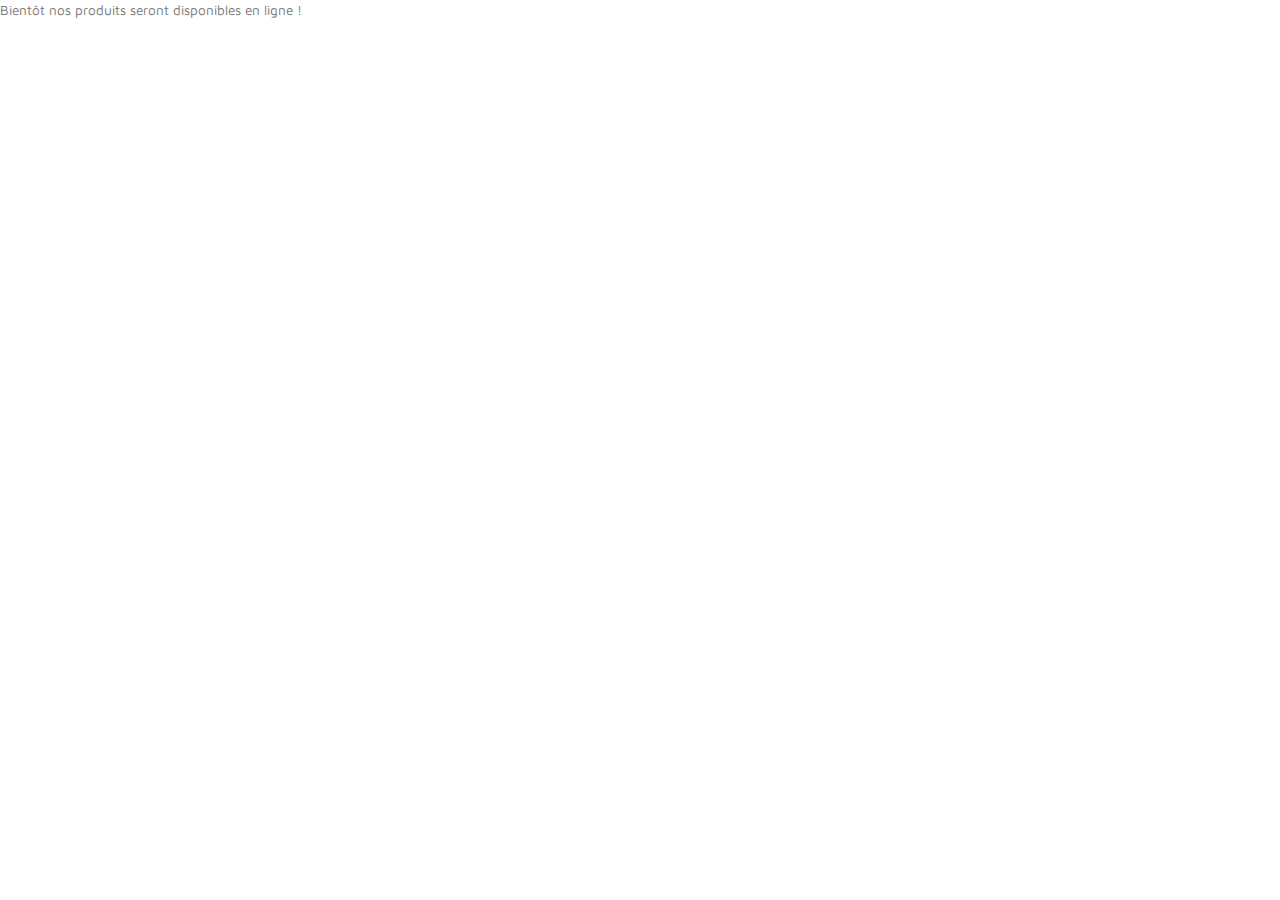
<file: shop.html>
<!DOCTYPE html>
<html >
<head>
    <meta charset="UTF-8">
    <meta name="viewport" content="width=device-width, initial-scale=1.0">
    <link rel="stylesheet" href="styles.css">
    <link href="https://fonts.googleapis.com/css2?family=Maven+Pro:wght@500&display=swap" rel="stylesheet">
<link rel="preconnect" href="https://fonts.gstatic.com">
    <title>GANG - Shop</title>
</head>
<body>
<p id="infoShop">Bientôt nos produits seront disponibles en ligne !</p>
    
</body>
</html>
</file>
<file: stylesmedia.css>
/* GENERAL */

*, ::before, ::after{
    margin: 0px;
    padding: 0px;
}
html{
    height: 100%;
    /* max-width: 100%;
    overflow-x: hidden; */
    margin: 0px;
    padding: 0px;
}
body 
{
    font-family: 'maven pro';
    display: table;
    width: 100%;
    /* max-width: 100%;
    overflow-x: hidden; */
    height: 100%;
    margin: 0px;
    padding: 0px;
    position: relative;
    
    
}
h1, h2,h3,h4
{
  color: #444;  
}
h1{
    font-size: 1.2em;
}

h3{
    font-size: 1rem;
    text-transform: uppercase;
    text-align: left;
    font-weight: 300;
}

h4
{
    font-family: 'maven pro';
    font-size: 1rem;
    text-transform: uppercase;
    font-weight: 300;

}
p,a
{
    line-height: 20px;
    color: #777;
    font-size: 0.85rem;
    font-family: 'maven pro';
}
ul,li
{
    list-style: none;
}
a
{
    text-decoration: none;
    color: #444;
}

/* HEADER */

 
nav{
    display: flex;
    flex-direction: row;
    justify-content: space-evenly;
    position: absolute;
    width: 100vw;
}

.navGauche{
    margin-top: 40px;  
}

.navDroite{
    margin-top: 40px;  
}

 nav  li a
{
    text-transform: uppercase;
    font-size: 1.2rem;
    font-weight: 600;
    color: rgb(2, 2, 2);
    
}

#imageLogo{
    height: 60px;
    width: auto;
    padding-top: 20px;
}

#main-image{
    display: flex;
    width: 100%;
    justify-content: center
    
}

#main-image picture img
{
    width: 100vw;
    min-height: 100vh;
    background-position: center;
    background-size: cover;
    position: relative;     

}

#mantras
{
    text-transform: uppercase; opacity: 96%;
    text-align: center;
    color: rgb(235, 235, 235); 
    font-family: 'Oswald', sans-serif;
    font-size: 2rem;
    letter-spacing: 0.1rem;
    position: absolute;
    align-self: flex-end;
    text-align: center;
    padding-bottom: 44vh;
}


/* IMAGE BARRES*/
.container{
    display: flex;
    flex-direction: column;
    justify-content: center;
    align-items: center;
}


.image-barres{
    height: 30rem;
    width: 50rem;
   
}
#image-barres{
    
    text-align: center;
    padding: 6rem;
}
/* IMAGE BOX*/

.image-box{
    height: 38rem;
    width: 50rem;
    
}
#image-box{
    
    text-align: center;
    padding: 8rem;
}


/* CERTIFICATIONS */


.divCertificate{
    width: 80%;
    display: grid;
    grid-template-columns: repeat(4,1fr);
    justify-items: center;
    justify-content: space-between;
    column-gap: 2rem;
}

.divCertificate >li,img,h4{
    text-align: center
}
.divCertificate >li>p{
    text-align: justify
}

@media all and (max-device-width:480px){
    .divCertificate{  
        grid-template-rows: repeat(4,1fr);
    }  
}

/* CONTACT */
.instagram{
    display: flex;
    flex-direction: column;
    align-items: center;
    margin-bottom: 15rem;
}

#idInsta{
    text-align: center;
    font-size: 1rem;
    
}
.lightwidget-widget{
    margin-top: 2rem;
}
hr{
    text-align: center;
    margin: auto;
    width: 45%;
}

.instagram_gallery{
    display: grid;
    grid-template-columns: repeat(4,1fr)
    
}

.instagram_gallery img{
    width: 18rem;
}

/* --------- A PROPOS---------- */

.grid-articles{
    
    display: grid;
    width: 100%;
    justify-items: center;
    grid-template-rows: 1fr 1fr 1fr 1fr;
    row-gap: 5rem;
    
}

#article_1{
    margin-top: 7rem;
}
.article{
    width: 80%;
    height: auto;
    background-color: rgb(240, 240, 240);
    display: flex;
    flex-wrap: wrap;
    align-items: center;
}

#article_2 img,#article_3 img{
    
    width: 24%;
    padding-left: 8rem;
}
#article_3 img{
    
    padding-top: 2rem;
    padding-bottom: 2rem;
}

#article_1 img, #article_4 img{
    width: 45%;
    padding: 0 2rem;
    
}

#article_4{
    margin-bottom: 15rem;
}
.texte{
    text-align: justify;
    flex: 1;
    padding: 0 2rem;
}

span{
    font-weight: 600;
}


/* 
----BAS DE PAGE--- */

.basdepage{
    position: absolute;
    bottom: 0;
    width: 100%;
    height: 4rem;
    background-color:rgb(240, 240, 240);
    display: flex;
    flex-direction: column;
    justify-content: center;
    align-items: center;
    text-align: center;
    padding: 2rem;
}

.basdepage ul a{
    margin-right: 1rem;
}


/* ------ CGV-------- */

.container_cgv{
    width: 60%;
    display: flex;
    flex-direction: column;
    flex-wrap: wrap;
    text-align: justify;
    margin: auto;
   margin-top: 7rem;
   
}


/* ------FAQ------- */
.faq{
    margin: auto;
    margin-top:9rem;
    
    width: 60%;
    display: flex;
    flex-direction: column;
    flex-wrap: wrap;
    align-items: flex-start;
    text-align: justify;
    
}
.faq >h4{
    text-transform: inherit;
    font-weight: 600;
    
}

/* -----CONTACT----- */
.contact{
    
    margin: auto;
    margin-top:8rem;
    width: 80%;
    display: flex;
    flex-direction: column;
    flex-wrap: wrap;
    align-items: flex-start;
    text-align: justify;

}
</file>
<file: styles_max_screen_400px.css>
@media all and (max-device-width:480px){
    #main-imageS
    {
        
        width: 100%;
        min-width: 450px;
        height: 100vh;
       
    }
}
body{
    margin: 0;
    padding: 0;
}


/* Header taille 400*/
@media all and (max-device-width:400px){
    .wrapper
{
    width: 100%;
    margin: 0px;
    margin-left: 0px;
    margin-top: 20px;
    padding: 0px;
    text-size-adjust: 100%;
}
.navGauche a{
    pointer-events: none;
    cursor: default;
    font-size: 14px;
    color: black;
}
.navDroite a{
    pointer-events: none;
    cursor: default;
    font-size: 14px;
    color: black;
}
/* .navGauche{
    display: flex;
    justify-content: flex-start;
    margin-right: 15px;
    margin-top: 30px;
    width: 33%;
    
} */

/* .navMidel{
    display: flex;
    justify-content: flex-start;
    height: 80px;
    width: auto;
    margin-bottom: 20px;
    margin-right: 20px;
    
} */

/* .navDroite{
    display: flex;
    justify-content: flex-start;
    margin-top: 30px;
    width: 33%;
    
} */


 nav ul li a
{
    text-transform: uppercase;
    padding-left: 10px;
    font-size: 1.0rem;
    color:black ;
    position: absolute;
}



}


ordi : min 970
tablette : min 768 max 970
mobile : max 768
</file>
<file: styles.css>
/* GENERAL */

*
{
    margin: 0;
    padding: 0;
}
body 
{
    font-family: 'maven pro';
    font-size: 15px;
    width: auto;
}
h1, h2,h3,h4
{
  color: #444;  
}

h4
{
    font-family: 'maven pro';
    font-size: 1rem;
    text-transform: uppercase;
    font-weight: 300;

}
p,a
{
    line-height: 20px;
    color: #777;
    font-size: 0.85rem;
    font-family: 'maven pro';
}
ul
{
    list-style: none;
}
a
{
    text-decoration: none;
    color: #444;
}
.wrapper
{
    width: 940px;
    margin: 0 auto;
    padding: 0 10px ;
}

small
{
    font-size: 13px;
    font-style:italic;
}


/* HEADER */

header 
{
    height: 0px;   
}



nav{
    display: flex;
    justify-content: space-around;
    width: auto;

}
.navGauche{
    display: flex;
    justify-content: flex-start;
    margin-top: 60px;
    width: 50%;
    
}

.navDroite{
    display: flex;
    justify-content: flex-end;
    margin-top: 60px;
    width: 50%;
    
}
header nav ul li a
{
    text-transform: uppercase;
    padding-left: 80px;
    font-size: 1.2rem;
    color: white;
}
#imageLogo{
    height: 60px;
    width: auto;
    margin-top: 30px;
   
}

/* MAIN IMAGE */
.container{
    display: flex;
    flex-direction: column;
    justify-content: center;
    align-items: center;
}

main{
    max-width: 100vw;
    margin: 0 ;
}
#main-image
{
    background: url('imagesSiteGang/main_image.JPG')  center  no-repeat  ;
    background-size:  cover;
    width: 100%;
    max-width: 100vw;
    
    /* width: 100vw; */
}
@media all and (max-device-width:780px){
    
    #main-image-h2{
        padding:900px 40px 2px 0;
    }
   
}
#main-image h2
{
    padding: 26vw 40px 2px 0;
    border: 400px;
    text-transform: uppercase; opacity: 96%;
    text-align: center;
    color: white; text-shadow: black 0.1em 0.1em 0.2em;
    font-family: 'Oswald', sans-serif;
    font-size: 2rem;
    letter-spacing: 0.1rem;
}

.divCitation{
    width: 840px;
    margin: 0 auto;
    padding:80px 10px ;
    
}

/* IMAGE BARRES*/

.image-barres{
    height: 30rem;
    width: 50rem;
   
}
#image-barres{
    
    text-align: center;
    padding: 6rem;
}
/* IMAGE BOX*/

.image-box{
    height: 38rem;
    width: 50rem;
    
}
#image-box{
    
    text-align: center;
    padding: 8rem;
}


/* CERTIFICATIONS */



.divCertificate{
    display: flex;
    flex-direction: row;
    width: 80%;
    margin: auto;
    flex-wrap: wrap;
    justify-content: space-around;
   
    
}

.divCertificate >li,img,h4{
    text-align: center;
    flex: 1;
    padding: 1rem;

}

@media all and (max-device-width:480px){
    .divCertificate{
        
        flex-direction: column;
      
       
        
    }
}

/* CONTACT */
.instagram{
    display: flex;
    flex-direction: column;
    align-items: center;
    margin-bottom: 7rem;
}

#idInsta{
    text-align: center;
    font-size: 1rem;
}
.lightwidget-widget{
    margin-top: 2rem;
}
hr{
    text-align: center;
    margin: auto;
    width: 45%;
}

.basPage{
    text-align: center;
    padding: 2rem;
}

.faq{
    display: flex;
    flex-direction: column;
    flex-wrap: wrap;
    justify-content: center;
    margin: 11rem 28rem;
    text-align: justify;
}
.faq >h4{
    text-transform: inherit;
    font-weight: 600;
    
}
.faq >p{
    text-align: center;
}

.instagram_gallery{
    display: grid;
    /* justify-content: center; */
/*    
    column-gap: 30px; 
   */
}

@media screen and (max-width:768px){
    .instagram_gallery{
        grid-template-columns: repeat(1,1fr);
    }
}

@media screen and (min-width: 768px){
    .instagram_gallery{
        grid-template-columns: repeat(2,1fr)

    }
    
}
@media screen and (min-width: 1270px){
    .instagram_gallery{
        grid-template-columns: repeat(4,1fr)

    }
    
}

.instagram_gallery img{
    width: 18rem;
}

/* --------- A PROPOS---------- */

.article{
    width: 80%;
    height: 80vh;
    background-color: rgb(240, 240, 240);
    margin: auto;
    margin-top: 25vh;
    text-align: center;
    display: flex;
    justify-content: center;
    align-items: center;
 
    

}

@media all and (max-device-width:767px){
    .article{
        
        flex-direction: column;
      
    }
    
   
}


.article img{
    width: 300px;
    /* height: 80%; */
    padding: 5% 10%;
}

#article_1 img{
    width: 600px;
    /* height: 75%; */
    padding: 5% 5%;
}

.texte{
    text-align: left;
    padding-right: 10%; 
}

#article_1 .texte{
    padding-right: 5%;
}

#article_2 .texte{
    padding-left: 10%;
}

#article_3 .texte{
   
    padding-right: 15%;

}
span{
    font-weight: 600;
}


/* 
----BAS DE PAGE--- */

.basdepage{
    width: 100%;
    height: 30vh;
    background-color:rgb(240, 240, 240);
    display: flex;
    flex-direction: column;
    justify-content: center;
    align-items: center;
}

.basdepage ul{
    display: flex;
    list-style: disc;
    justify-content: space-between;
}

.basdepage ul li{
    padding-right: 2rem;
}
</file>
